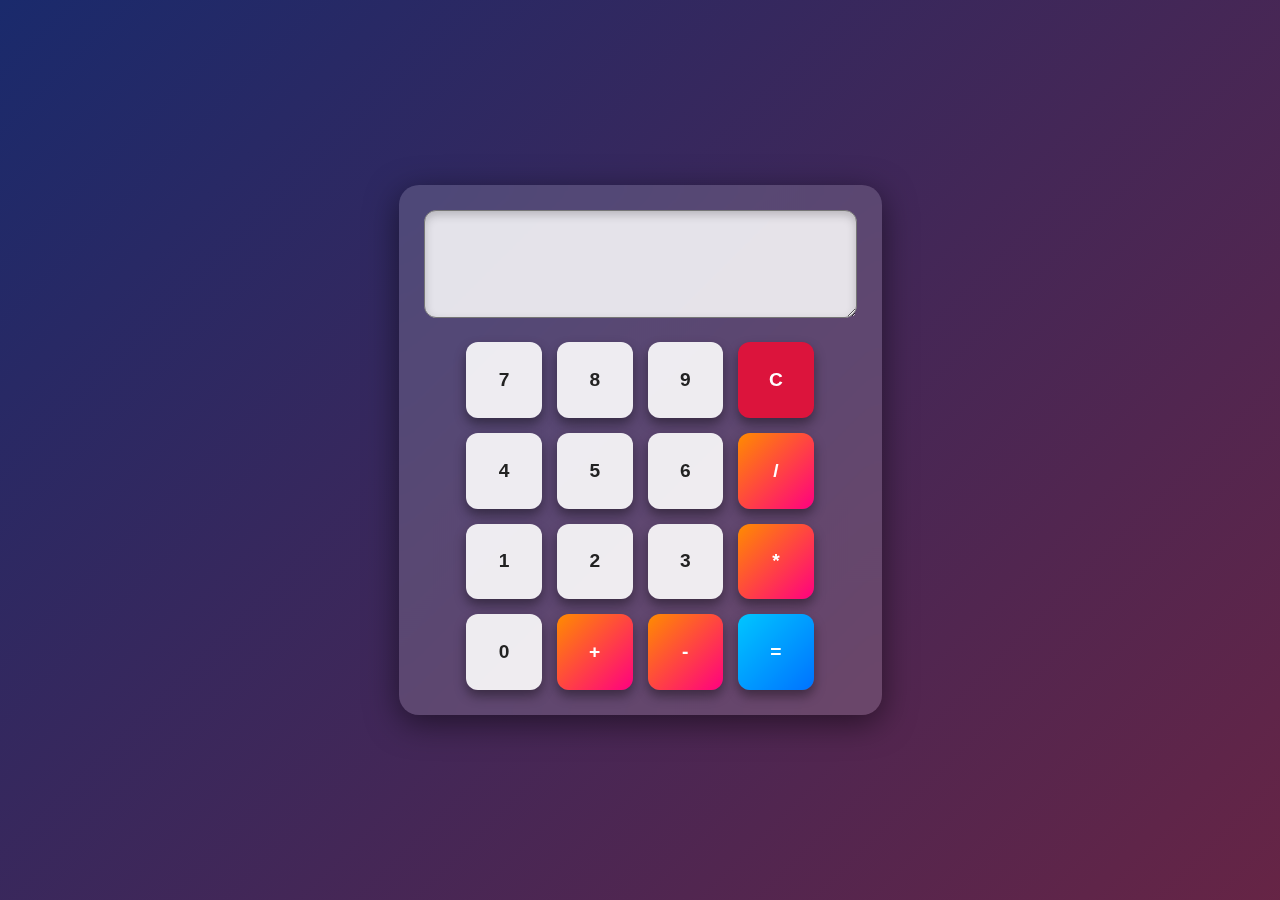
<file: index.html>
<!DOCTYPE html>
<html lang="en">
<head>
  <title>Calculator</title>
  <style>
/* General Reset */
* {
  margin: 0;
  padding: 0;
  box-sizing: border-box;
}

body {
  font-family: "Poppins", sans-serif;
  display: flex;
  justify-content: center;
  align-items: center;
  height: 100vh;
  overflow: hidden;
  background: linear-gradient(135deg, #1a2a6c, #b21f1f, #fdbb2d);
  background-size: 400% 400%;
  animation: gradientBG 12s ease infinite;
}

/* Gradient animation */
@keyframes gradientBG {
  0% { background-position: 0% 50%; }
  50% { background-position: 100% 50%; }
  100% { background-position: 0% 50%; }
}

/* Calculator container */
.calculator {
  background: rgba(255, 255, 255, 0.15);
  backdrop-filter: blur(12px);
  border-radius: 20px;
  padding: 25px;
  box-shadow: 0 8px 32px rgba(0, 0, 0, 0.5);
  text-align: center;
}

/* Display */
#display {
  min-height: 60px;
  max-height: 200px;
  width: 100%;
  font-size: 2rem;
  padding: 15px;
  margin-bottom: 20px;
  border-radius: 12px;
  background: rgba(255, 255, 255, 0.85);
  color: #222;
  text-align: right;
  overflow-y: auto;
  word-wrap: break-word;
  font-weight: bold;
  box-shadow: inset 0 4px 10px rgba(0, 0, 0, 0.2);
}

/* Buttons grid */
.buttons {
  display: grid;
  grid-template-columns: repeat(4, 2cm);
  gap: 15px;
  justify-content: center;
}

/* Button styles */
button {
  height: 2cm;
  width: 2cm;
  border: none;
  border-radius: 12px;
  font-size: 1.2rem;
  font-weight: bold;
  color: #fff;
  background: #333;
  cursor: pointer;
  transition: all 0.2s ease-in-out;
  box-shadow: 0 6px 12px rgba(0, 0, 0, 0.4);
}

button:hover {
  transform: scale(1.08);
}

/* Numbers */
button:not([onclick*="/"]):not([onclick*="*"]):not([onclick*="-"]):not([onclick*="+"]):not([onclick*="clearDisplay"]):not([onclick*="calculate"]) {
  background: rgba(255, 255, 255, 0.9);
  color: #222;
}

button:not([onclick*="/"]):not([onclick*="*"]):not([onclick*="-"]):not([onclick*="+"]):not([onclick*="clearDisplay"]):not([onclick*="calculate"]):hover {
  background: #fff;
}

/* Operators */
button[onclick*="/"], 
button[onclick*="*"], 
button[onclick*="-"], 
button[onclick*="+"] {
  background: linear-gradient(135deg, #ff8c00, #ff0080);
}

button[onclick*="/"]:hover, 
button[onclick*="*"]:hover, 
button[onclick*="-"]:hover, 
button[onclick*="+"]:hover {
  background: linear-gradient(135deg, #ffa733, #ff3399);
}

/* Clear button */
button[onclick*="clearDisplay"] {
  background: crimson;
}

button[onclick*="clearDisplay"]:hover {
  background: darkred;
}

/* Equals button */
button[onclick*="calculate"] {
  background: linear-gradient(135deg, #00c6ff, #0072ff);
}

button[onclick*="calculate"]:hover {
  background: linear-gradient(135deg, #33d6ff, #3399ff);
}

  </style>
</head>


<!-- content -->
<body>
  <div class="calculator">
    <textarea id="display"></textarea>

    <div class="buttons">
      <button onclick="appendValue('7')">7</button>
      <button onclick="appendValue('8')">8</button>
      <button onclick="appendValue('9')">9</button>
      <button onclick="clearDisplay()">C</button>

      <button onclick="appendValue('4')">4</button>
      <button onclick="appendValue('5')">5</button>
      <button onclick="appendValue('6')">6</button>
      <button onclick="appendValue('/')">/</button>

      <button onclick="appendValue('1')">1</button>
      <button onclick="appendValue('2')">2</button>
      <button onclick="appendValue('3')">3</button>
      <button onclick="appendValue('*')">*</button>

      <button onclick="appendValue('0')">0</button>
      <button onclick="appendValue('+')">+</button>
      <button onclick="appendValue('-')">-</button>
      <button onclick="calculate()">=</button>
    </div>
  </div>

  

  <script src="js.js"></script>

</body>
</html>
</file>
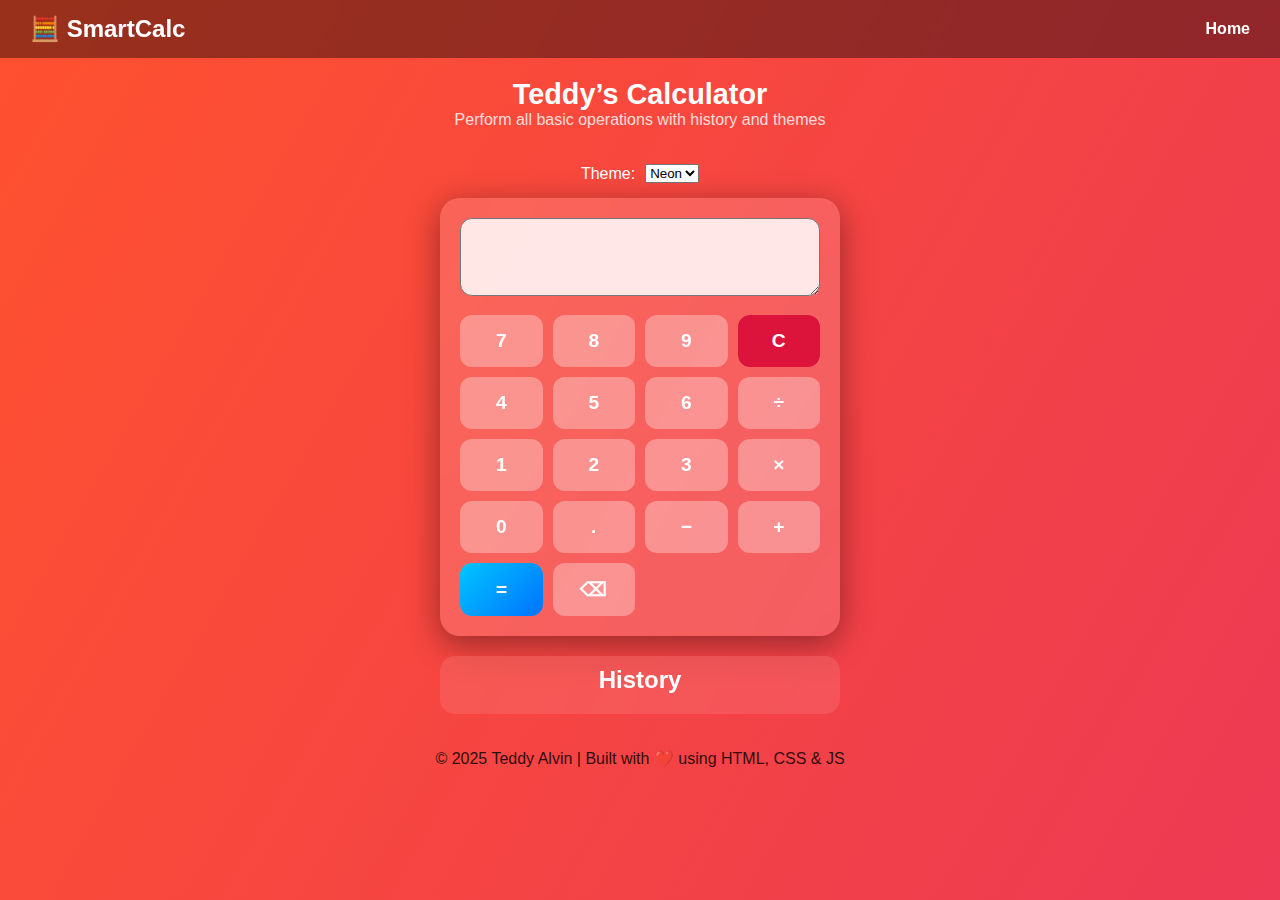
<file: calculator.html>
<!DOCTYPE html>
<html lang="en">
<head>
  <meta charset="UTF-8">
  <meta name="viewport" content="width=device-width, initial-scale=1.0">
  <title>Calculator - Teddy's Smart Tools</title>
  <link rel="stylesheet" href="calculator.css">
</head>
<body class="neon">

  <!-- Navigation -->
  <nav>
    <div class="logo">🧮 SmartCalc</div>
    <ul>
      <li><a href="index.html">Home</a></li>
    </ul>
  </nav>

  <!-- Header -->
  <header>
    <h1>Teddy’s Calculator</h1>
    <p>Perform all basic operations with history and themes</p>
  </header>

  <!-- Theme Switcher -->
  <div class="theme-switcher">
    <label for="theme">Theme:</label>
    <select id="theme" onchange="changeTheme(this.value)">
      <option value="neon" selected>Neon</option>
      <option value="dark">Dark</option>
      <option value="light">Light</option>
    </select>
  </div>

  <!-- Calculator -->
  <div class="calculator">
    <textarea id="display" readonly></textarea>
    <div class="buttons">
      <button onclick="appendValue('7')">7</button>
      <button onclick="appendValue('8')">8</button>
      <button onclick="appendValue('9')">9</button>
      <button class="clear" onclick="clearDisplay()">C</button>

      <button onclick="appendValue('4')">4</button>
      <button onclick="appendValue('5')">5</button>
      <button onclick="appendValue('6')">6</button>
      <button onclick="appendValue('/')">÷</button>

      <button onclick="appendValue('1')">1</button>
      <button onclick="appendValue('2')">2</button>
      <button onclick="appendValue('3')">3</button>
      <button onclick="appendValue('*')">×</button>

      <button onclick="appendValue('0')">0</button>
      <button onclick="appendValue('.')">.</button>
      <button onclick="appendValue('-')">−</button>
      <button onclick="appendValue('+')">+</button>

      <button class="equals" onclick="calculate()">=</button>
      <button onclick="backspace()">⌫</button>
    </div>
  </div>

  <!-- History -->
  <div class="history-panel">
    <h2>History</h2>
    <div id="history"></div>
  </div>

  <!-- Footer -->
  <footer>
    <p>© 2025 Teddy Alvin | Built with ❤️ using HTML, CSS & JS</p>
  </footer>

  <audio id="clickSound" src="https://cdn.pixabay.com/download/audio/2022/03/15/audio_b7c99558ef.mp3?filename=click-124467.mp3"></audio>
  <script src="calculator.js"></script>
</body>
</html>
</file>
<file: calculator.css>
/* Reset */
* { margin:0; padding:0; box-sizing:border-box; }
body { font-family:"Poppins", sans-serif; transition: background 0.5s, color 0.5s; }

/* Navigation */
nav {
  display:flex; justify-content:space-between; align-items:center;
  padding:15px 30px; background: rgba(0,0,0,0.4); backdrop-filter:blur(10px);
}
nav .logo { font-weight:700; font-size:1.5rem; color:white; }
nav ul { list-style:none; display:flex; gap:15px; }
nav ul li a { text-decoration:none; color:white; font-weight:600; transition:0.3s; }
nav ul li a:hover { opacity:0.7; }

/* Header */
header { text-align:center; padding:20px; color:white; }
header h1{ font-size:1.8rem; }
header p{ opacity:0.8; }

/* Theme Switcher */
.theme-switcher { display:flex; justify-content:center; align-items:center; margin:15px 0; color:white; gap:10px; }

/* Calculator */
.calculator {
  max-width:400px; margin:0 auto; background: rgba(255,255,255,0.15); backdrop-filter:blur(12px);
  border-radius:20px; padding:20px; box-shadow:0 8px 32px rgba(0,0,0,0.4);
}

#display {
  width:100%; min-height:60px; font-size:1.5rem; border-radius:12px;
  padding:10px; margin-bottom:15px; text-align:right; background:rgba(255,255,255,0.85); font-weight:bold;
}

/* Buttons */
.buttons { display:grid; grid-template-columns:repeat(4,1fr); gap:10px; }
button {
  padding:15px; font-size:1.2rem; font-weight:bold; border:none; border-radius:12px;
  cursor:pointer; background:rgba(255,255,255,0.2); color:white; backdrop-filter:blur(5px);
  transition: transform 0.1s, background 0.3s, box-shadow 0.3s;
}
button:hover { transform:scale(1.07); background:rgba(255,255,255,0.3); }
button.clear{ background:crimson; }
button.equals{ background:linear-gradient(135deg,#00c6ff,#0072ff); }

/* History */
.history-panel {
  max-width:400px; margin:20px auto; padding:10px; border-radius:15px;
  background: rgba(255,255,255,0.1); color:white; backdrop-filter:blur(10px);
}
.history-panel h2{ text-align:center; margin-bottom:10px; }
#history{ max-height:150px; overflow-y:auto; font-family:monospace; }
#history p{ margin:5px 0; }

/* Footer */
footer{ text-align:center; padding:15px; opacity:0.8; }

/* Themes */
body.neon{ background: linear-gradient(120deg, #ff512f,#dd2476,#1f4037); background-size:400% 400%; animation:gradientBG 12s ease infinite; }
@keyframes gradientBG{ 0%{background-position:0% 50%} 50%{background-position:100% 50%} 100%{background-position:0% 50%} }
body.dark{ background:#111; color:#eee; }
body.light{ background:#f0f0f0; color:#222; }
body.light .calculator { background:#ffffffcc; box-shadow:0 4px 15px rgba(0,0,0,0.1); }
body.light #display { background:#f1f1f1; color:#222; }
body.light .buttons button{ background:#e0e0e0; color:#222; box-shadow:0 2px 5px rgba(0,0,0,0.1);}
body.light .buttons button:hover{ background:#d5d5d5; transform:scale(1.05);}
body.light button.clear{ background:#ff4d4d; color:white; }
body.light button.equals{ background:linear-gradient(135deg,#0072ff,#00c6ff); color:white; }
body.light .history-panel{ background:#fff; color:#222; box-shadow:0 2px 10px rgba(0,0,0,0.1);}
body.light #history p{ color:#333; }

/* Responsive */
@media(max-width:480px){
  .buttons{ gap:8px; }
  button{ font-size:1rem; padding:12px; }
  header h1{ font-size:1.4rem; }
  header p{ font-size:1rem; }
}
</file>
